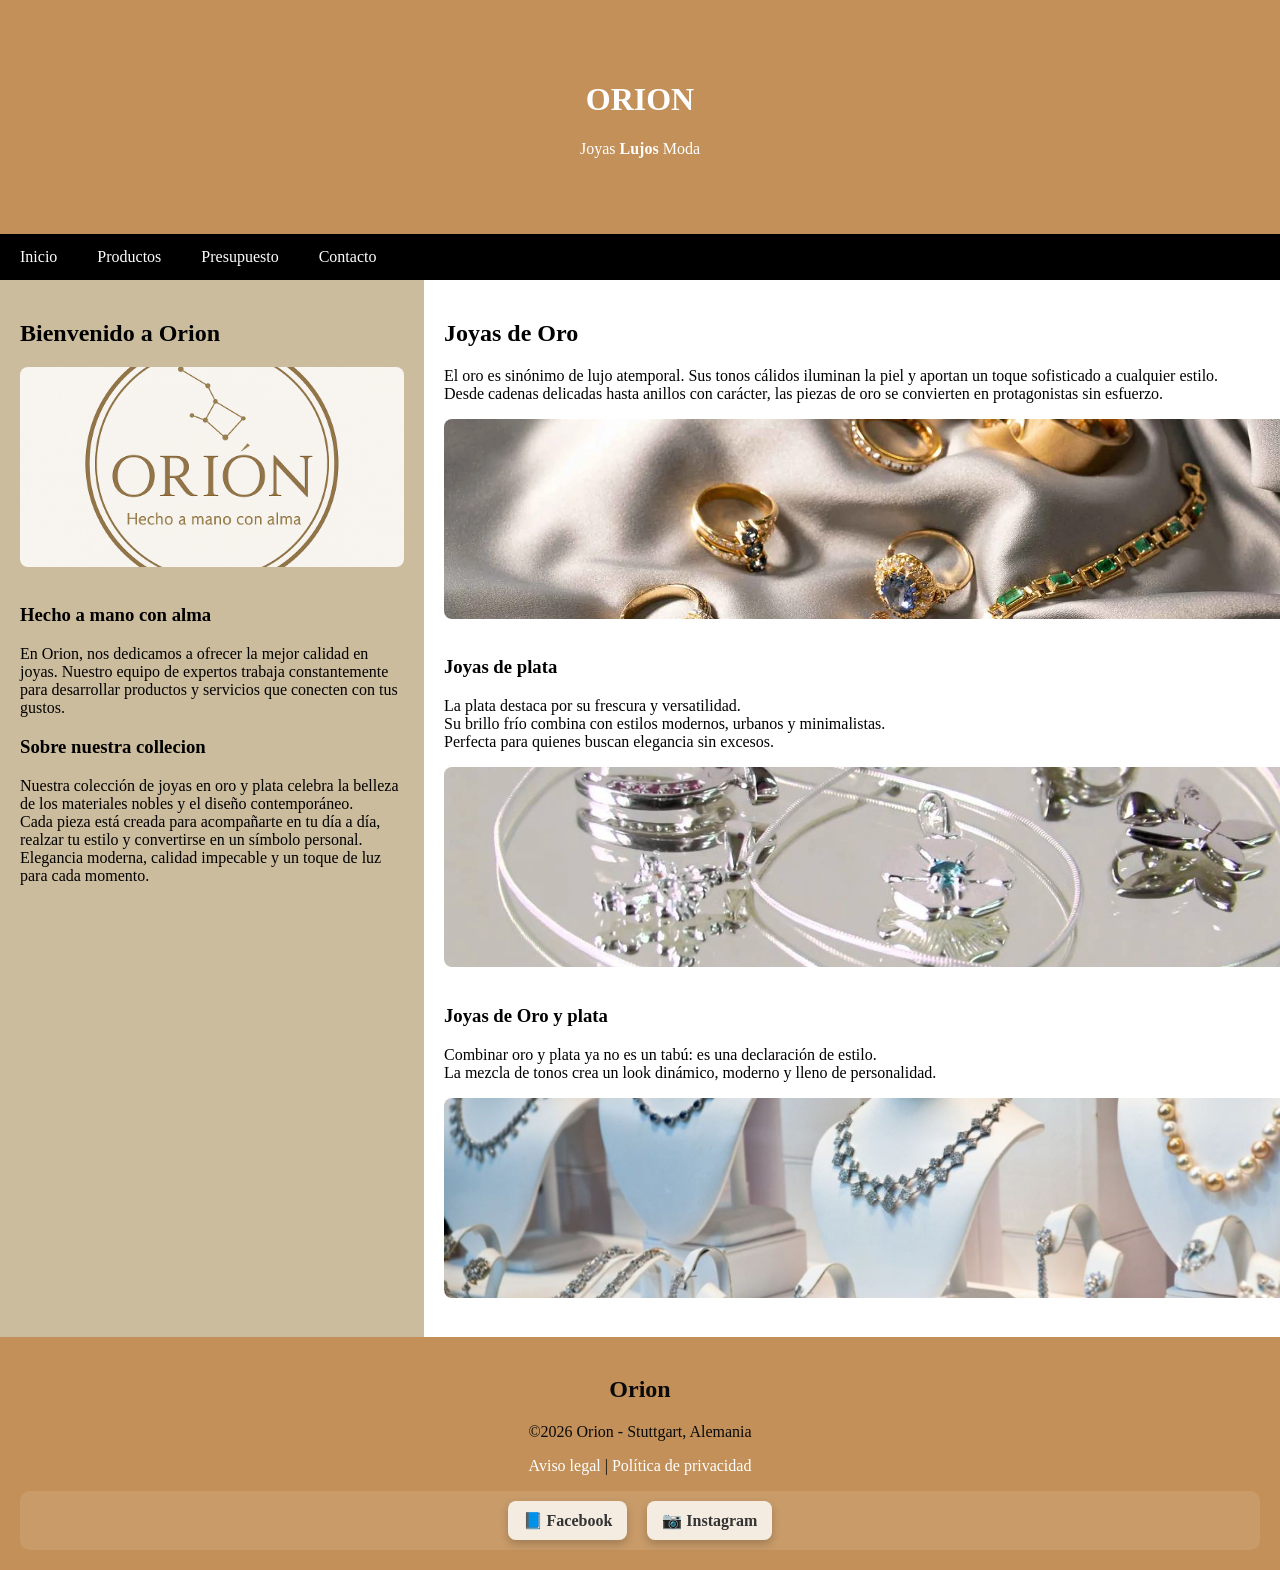
<file: TRABAJO FINAL/index.html>
<!DOCTYPE html>
<html lang="es">

<head>
    <meta charset="UTF-8">
    <meta name="viewport" content="width=device-width, initial-scale=1">
    <meta http-equiv="X-UA-Compatible" content="IE=edge">
    <title>Orion</title>
    <link rel="stylesheet" href="CSS/style.css">
</head>

<body>
    <!--Encabezado/Header-->
    <header>
        <h1>ORION</h1>
        <p> Joyas <b>Lujos</b> Moda</p>
    </header>
    <!--Navegación Bar-->
    <nav>
        <a href="../index.html">Inicio</a>
        <a href="../TRABAJO FINAL/views/productos.html">Productos</a>
        <a href="../TRABAJO FINAL/views/presupuesto.html">Presupuesto</a>
        <a href="../TRABAJO FINAL/views/contacto.html">Contacto</a>
    </nav>

    <!-- (contenido)-->
    <div class="container">
        <aside>
            <h2>Bienvenido a Orion</h2>
            <img src="assets/imagenes/pjg.orion.png" alt="imagen 01" class="img200">
            <article>
                <h3> Hecho a mano con alma</h3>
                <p>En Orion, nos dedicamos a ofrecer la mejor calidad en joyas. Nuestro equipo de expertos trabaja
                    constantemente para desarrollar productos y servicios que conecten con tus gustos.</p>
                <h3>Sobre nuestra collecion </h3>
                <p>Nuestra colección de joyas en oro y plata celebra la belleza de los materiales nobles y el diseño
                    contemporáneo.<br>
                    Cada pieza está creada para acompañarte en tu día a día, realzar tu estilo y convertirse en un
                    símbolo
                    personal.<br>
                    Elegancia moderna, calidad impecable y un toque de luz para cada momento.
                </p>

            </article>
        </aside>
        <section>
            <h2>Joyas de Oro </h2>
            <p>El oro es sinónimo de lujo atemporal. Sus tonos cálidos iluminan la piel y aportan un toque sofisticado a
                cualquier estilo.<br>
                Desde cadenas delicadas hasta anillos con carácter, las piezas de oro se convierten en protagonistas sin
                esfuerzo.
            </p>
            <article>
                <img src="assets/imagenes/joyas02.webp" alt="Joya de oro" class="img200">
            </article>
            <article>
                <h3> Joyas de plata </h3>
                <p>La plata destaca por su frescura y versatilidad. <br>
                    Su brillo frío combina con estilos modernos, urbanos y minimalistas.<br>
                    Perfecta para quienes buscan elegancia sin excesos.</p>
                <img src="assets/imagenes/joyas03.jpg" alt="Joya de plata" class="img200">


                <h3> Joyas de Oro y plata </h3>
                <p> Combinar oro y plata ya no es un tabú: es una declaración de estilo.<br>
                    La mezcla de tonos crea un look dinámico, moderno y lleno de personalidad.</p>

                <img src="assets/imagenes/joyas01.jpg" alt="Joya de oro y plata" class="img200">

            </article>
        </section>
    </div>
    <!--Footer- pie de pagina -->
    <footer>
        <h2>Orion</h2>
        <p>©2026 Orion - Stuttgart, Alemania</p>
        <p><a href="#" style="color: white; text-decoration: none;">Aviso legal</a> | <a href="#"
                style="color: white; text-decoration: none;">Política de privacidad</a></p>
        <div class="social-media">
            <a href="https://www.facebook.com/tu-pagina" target="_blank" title="Síguenos en Facebook">
                📘 Facebook
            </a>
            <a href="https://www.instagram.com/tu-cuenta" target="_blank" title="Síguenos en Instagram">
                📷 Instagram
            </a>
        </div>
    </footer>

</body>

</html>
</file>
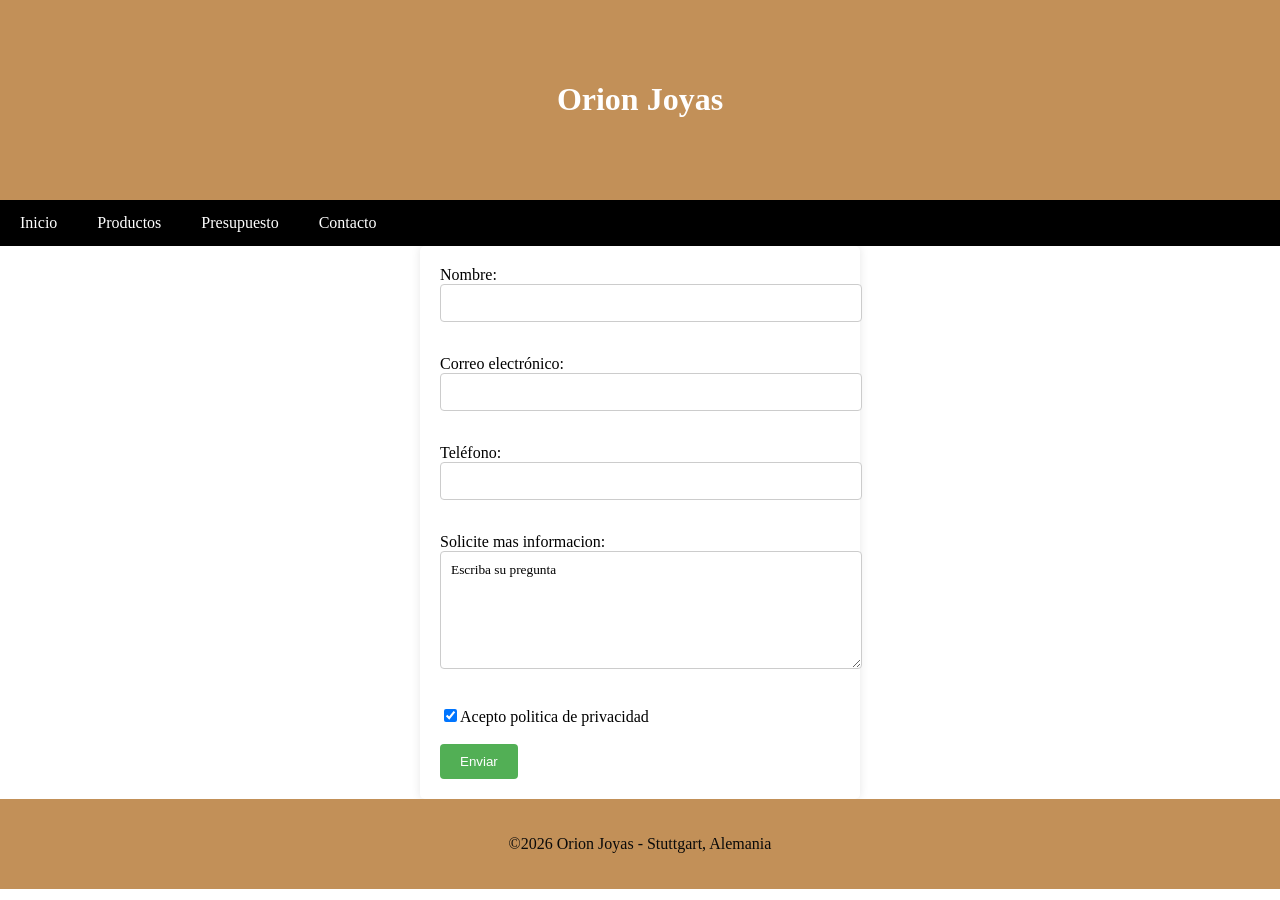
<file: views/presupuesto.html>
<!DOCTYPE html>
<html lang="es">

<head>
    <meta charset="UTF-8">
    <meta http-equiv="x-UA-Compatible" content="IE=edge">
    <meta name="viewport" content="width=device-width, initial-scale=1.0">
    <title>Presupuesto</title>
    <link rel="stylesheet" href="../CSS/style.css">
</head>

<body>
    <header>
        <h1>Orion Joyas</h1>
    </header>

    <nav>
        <a href="../index.html">Inicio</a>
        <a href="../views/productos.html">Productos</a>
        <a href="../views/presupuesto.html">Presupuesto</a>
        <a href="../views/contacto.html">Contacto</a>
    </nav>


    <form name="formulario" method="post" action="envio.html">
        Nombre: <input type="text" name="nombre" id="nombre" value=""><br><br>
        Correo electrónico: <input type="email" name="email" id="email" required><br><br>
        Teléfono:<input type="tel" name="telefono" id="telefono"><br><br>
        Solicite mas informacion: <br><textarea cols="30" rows="6" name="prueba">Escriba su pregunta</textarea><br><br>
        <input type="checkbox" name="casilla" id="casilla" value="casilla" checked>Acepto politica de privacidad
        <br><br>
        <input type="submit" value="Enviar">
    </form>

    <footer>
        <p>©2026 Orion Joyas - Stuttgart, Alemania</p>
    </footer>
</body>

</html>
</file>
<file: TRABAJO FINAL/CSS/style.css>
/* Estilos del cuerpo */
body {
    font-family: "Times New Roman", serif, Helvetica, sans-serif;
    margin: 0;
}

/* Logo y encabezado */
header {
    background-color: rgb(194, 144, 88);
    padding: 60px;
    text-align: center;
    color: white;
}

/* Barra de navegación */
nav {
    display: flex;
    background-color: rgb(0, 0, 0);
}

/* Estilos de navegación bar links */
nav a {
    color: white;
    padding: 14px 20px;
    text-decoration: none;
    text-align: center;
}

/* Cambiar de color al pasar el mouse por encima de los enlaces de navegación */
nav a:hover {
    background-color: rgb(255, 255, 255);
    color: black;
}

/* Columna de contenido */
.container {
    display: flex;
    flex-wrap: nowrap;
    min-height: 500px;
}

/* Estilos de la columna izquierda */
aside {
    flex: 0 0 30%;
    background-color: rgb(204, 188, 158);
    padding: 20px;
    min-width: 250px;
    overflow-y: auto;
}

/* Estilos de la columna principal */
section {
    flex: 0 0 70%;
    background-color: rgb(255, 255, 255);
    padding: 20px;
    min-width: 500px;
    overflow-y: auto;
}

/* Estilos para las imágenes */
.img60 {
    width: 100px;
    height: 200px;
    border-radius: 10px;
    object-fit: cover;
    margin-right: 10px;
    margin-bottom: 10px;
}

.img200 {
    width: 100%;
    height: 200px;
    border-radius: 8px;
    object-fit: cover;
    margin-bottom: 15px;
}

/* Pie de página */
footer {
    background-color: rgb(194, 144, 88);
    padding: 20px;
    text-align: center;
    color: rgb(10, 10, 10);
}

/* Decoración de redes sociales */
.social-media {
    display: flex;
    justify-content: center;
    align-items: center;
    gap: 20px;
    /* Espacio entre iconos */
    margin-top: 15px;
    padding: 10px;
    background-color: rgba(255, 255, 255, 0.1);
    border-radius: 10px;
}

.social-media a {
    display: inline-block;
    padding: 10px 15px;
    color: #333;
    text-decoration: none;
    font-weight: bold;
    transition: all 0.3s ease;
    /* Animación suave */
    border-radius: 8px;
    background-color: rgba(255, 255, 255, 0.8);
    box-shadow: 0 4px 8px rgba(0, 0, 0, 0.2);
    /* Sombra */
}

/* Estilos para formularios */
form {
    background-color: #fff;
    padding: 20px;
    border-radius: 5px;
    box-shadow: 0 0 10px rgba(0, 0, 0, 0.1);
    max-width: 400px;
    margin: auto;
}

input[type="text"],
input[type="email"],
input[type="tel"],
textarea {
    width: 100%;
    padding: 10px;
    margin-bottom: 15px;
    border: 1px solid #ccc;
    border-radius: 4px;
    font-family: inherit;
}

input[type="submit"] {
    background-color: #52af55;
    color: white;
    padding: 10px 20px;
    border: none;
    border-radius: 4px;
    cursor: pointer;
    transition: background-color 0.3s ease;
}

input[type="submit"]:hover {
    background-color: #45a09b;
}

.social-media a:hover {
    transform: scale(1.1);
    /* Agranda al pasar mouse */
    box-shadow: 0 6px 12px rgba(0, 0, 0, 0.3);
    /* Sombra más intensa */
    background-color: rgba(255, 255, 255, 1);
}

main {
    max-width: 800px;
    padding: 1rem;
    margin: 0 auto;
    display: grid;
    grid-template-columns: 200px 200px 200px 200px;
    grid-template-rows: 200px 200px 200px;
    grid-gap: 1rem;
}

img {
    width: 100%;
    height: 100%;
    border-radius: 10px;
    object-fit: cover;
}

.item-a {
    grid-row: 1 / 3;
}

.item-b {
    grid-column: 3 / 5;
}

.item-c {
    grid-row: 2 / 4;
}

.item-d {
    grid-column: 3 / 5;
}

/* Estilos para contacto */
.contacto {
    max-width: 800px;
    margin: 40px auto;
    padding: 20px;
    background: #fff;
    border-radius: 8px;
    box-shadow: 0 0 10px rgba(0, 0, 0, 0.1);
    font-family: 'Times New Roman', serif;
}

.contacto h2 {
    color: #c29058;
}

.datos,
.mapa {
    margin-bottom: 20px;
}

.mapa img {
    width: 100%;
    height: auto;
    border-radius: 4px;
}
</file>
<file: CSS/style.css>
/* Estilos del cuerpo */
body {
    font-family: "Times New Roman", serif, Helvetica, sans-serif;
    margin: 0;
}

/* Logo y encabezado */
header {
    background-color: rgb(194, 144, 88);
    padding: 60px;
    text-align: center;
    color: white;
}

/* Barra de navegación */
nav {
    display: flex;
    background-color: rgb(0, 0, 0);
}

/* Estilos de navegación bar links */
nav a {
    color: white;
    padding: 14px 20px;
    text-decoration: none;
    text-align: center;
}

/* Cambiar de color al pasar el mouse por encima de los enlaces de navegación */
nav a:hover {
    background-color: rgb(255, 255, 255);
    color: black;
}

/* Columna de contenido */
.container {
    display: flex;
    flex-wrap: nowrap;
    min-height: 500px;
}

/* Estilos de la columna izquierda */
aside {
    flex: 0 0 30%;
    background-color: rgb(204, 188, 158);
    padding: 20px;
    min-width: 250px;
    overflow-y: auto;
}

/* Estilos de la columna principal */
section {
    flex: 0 0 70%;
    background-color: rgb(255, 255, 255);
    padding: 20px;
    min-width: 500px;
    overflow-y: auto;
}

/* Estilos para las imágenes */
.img60 {
    width: 100px;
    height: 200px;
    border-radius: 10px;
    object-fit: cover;
    margin-right: 10px;
    margin-bottom: 10px;
}

.img200 {
    width: 100%;
    height: 200px;
    border-radius: 8px;
    object-fit: cover;
    margin-bottom: 15px;
}

/* Pie de página */
footer {
    background-color: rgb(194, 144, 88);
    padding: 20px;
    text-align: center;
    color: rgb(10, 10, 10);
}

/* Decoración de redes sociales */
.social-media {
    display: flex;
    justify-content: center;
    align-items: center;
    gap: 20px;
    /* Espacio entre iconos */
    margin-top: 15px;
    padding: 10px;
    background-color: rgba(255, 255, 255, 0.1);
    border-radius: 10px;
}

.social-media a {
    display: inline-block;
    padding: 10px 15px;
    color: #333;
    text-decoration: none;
    font-weight: bold;
    transition: all 0.3s ease;
    /* Animación suave */
    border-radius: 8px;
    background-color: rgba(255, 255, 255, 0.8);
    box-shadow: 0 4px 8px rgba(0, 0, 0, 0.2);
    /* Sombra */
}

/* Estilos para formularios */
form {
    background-color: #fff;
    padding: 20px;
    border-radius: 5px;
    box-shadow: 0 0 10px rgba(0, 0, 0, 0.1);
    max-width: 400px;
    margin: auto;
}

input[type="text"],
input[type="email"],
input[type="tel"],
textarea {
    width: 100%;
    padding: 10px;
    margin-bottom: 15px;
    border: 1px solid #ccc;
    border-radius: 4px;
    font-family: inherit;
}

input[type="submit"] {
    background-color: #52af55;
    color: white;
    padding: 10px 20px;
    border: none;
    border-radius: 4px;
    cursor: pointer;
    transition: background-color 0.3s ease;
}

input[type="submit"]:hover {
    background-color: #45a09b;
}

.social-media a:hover {
    transform: scale(1.1);
    /* Agranda al pasar mouse */
    box-shadow: 0 6px 12px rgba(0, 0, 0, 0.3);
    /* Sombra más intensa */
    background-color: rgba(255, 255, 255, 1);
}

main {
    max-width: 800px;
    padding: 1rem;
    margin: 0 auto;
    display: grid;
    grid-template-columns: 200px 200px 200px 200px;
    grid-template-rows: 200px 200px 200px;
    grid-gap: 1rem;
}

img {
    width: 100%;
    height: 100%;
    border-radius: 10px;
    object-fit: cover;
}

.item-a {
    grid-row: 1 / 3;
}

.item-b {
    grid-column: 3 / 5;
}

.item-c {
    grid-row: 2 / 4;
}

.item-d {
    grid-column: 3 / 5;
}

/* Estilos para contacto */
.contacto {
    max-width: 800px;
    margin: 40px auto;
    padding: 20px;
    background: #fff;
    border-radius: 8px;
    box-shadow: 0 0 10px rgba(0, 0, 0, 0.1);
    font-family: 'Times New Roman', serif;
}

.contacto h2 {
    color: #c29058;
}

.datos,
.mapa {
    margin-bottom: 20px;
}

.mapa img {
    width: 100%;
    height: auto;
    border-radius: 4px;
}
</file>
